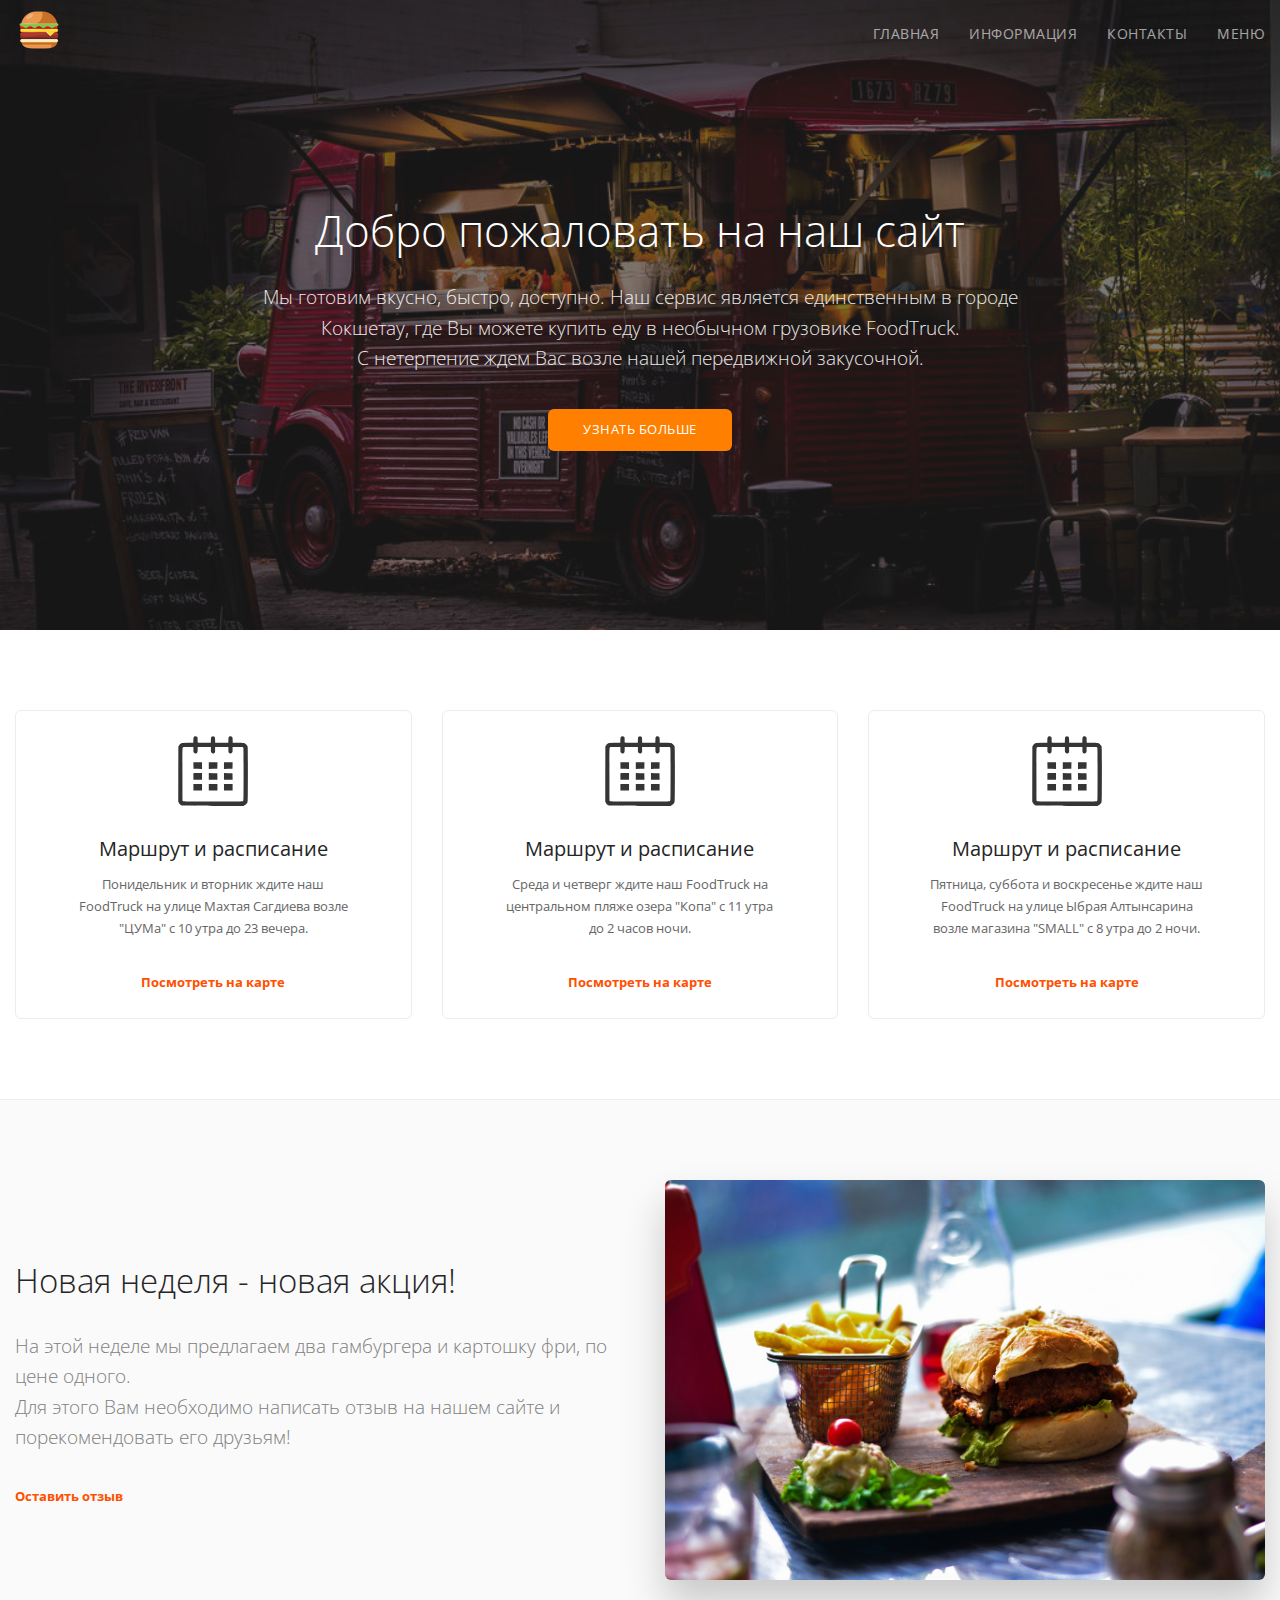
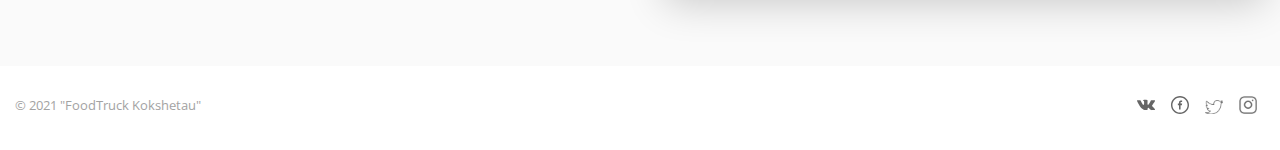
<file: index.html>
<!DOCTYPE html>
<html lang="ru">
<head>
	<meta charset="UTF-8">
	<meta name="viewport" content="width=device-width, initial-scale=1.0">
	<title>FoodTruck Kokshetau</title>
	<link rel="stylesheet" href="css/main.css">
	<link rel="preconnect" href="https://fonts.gstatic.com">
	<link href="https://fonts.googleapis.com/css2?family=Open+Sans:wght@300;400;700&display=swap" rel="stylesheet">
</head>
<body>
	<!--Шапка сайта-->
	<header class="navbar">
		<div class="container">
			<a href="index.html" class="navbar-brand">
				<img src="img/burger_48.ico" alt="FoodTruck|Home">
			</a>
			<nav class="navbar-nav">
				<ul>
					<li>
						<a href="index.html">Главная</a>
					</li>
					<li>
						<a href="infor.html">Информация</a>
					</li>
					<li>
						<a href="contact.html">Контакты</a>
					</li>
					<li>
						<a href="menu.html">Меню</a>
					</li>
				</ul>
			</nav>
		</div>
	</header>

<!--Основной контент-->
	<main> 
		<!--Начальная секция-->

		<section class="hero" style="background-image: url('img/food_truck.jpg')">
			<div class="container">
				<br><h1>Добро пожаловать на наш сайт</h1>
				<p class="lead">Мы готовим вкусно, быстро, доступно. Наш сервис является единственным в городе Кокшетау, где Вы можете купить еду в необычном грузовике FoodTruck.<br> С нетерпение ждем Вас возле нашей передвижной закусочной.</p>
				<a href="infor.html" class="btn btn-primary">Узнать больше</a>
			</div>
		</section>

		<!--Services-->
		<section class="section-padding">
			<div class="container">
				<div class="services">

					<div class="service-col">
						<div class="service">
							<img src="img/calendar.svg" alt="Calendar">
							<h4>Маршрут и расписание</h4>
							<p>Понидельник и вторник ждите наш FoodTruck на улице Махтая Сагдиева возле "ЦУМа" с 10 утра до 23 вечера.</p>
							<a href="https://yandex.kz/maps/20809/kokshetau/?ll=69.376004%2C53.283775&mode=routes&rtext=53.283761%2C69.375563~53.283949%2C69.374985&rtt=auto&ruri=~&z=18.18">Посмотреть на карте</a>
						</div>
					</div>

					<div class="service-col">
						<div class="service">
							<img src="img/calendar.svg" alt="Calendar">
							<h4>Маршрут и расписание</h4>
							<p>Среда и четверг ждите наш FoodTruck на центральном пляже озера "Копа" с 11 утра до 2 часов ночи.</p>
							<a href="https://yandex.kz/maps/org/76109335514/?ll=69.376911%2C53.290939&mode=search&sctx=ZAAAAAgBEAAaKAoSCRUcXhCR6kpAEcB2cn7xEElAEhIJRpG995rGS0ARphbfiqPXNkAoCjgAQMmiAUgBVc3MzD5qAmt6cACdAc3MTD2gAQCoAQC9AaADCmTCAQbal%2BHDmwLqAQDyAQD4AQCCAjDRhtC10L3RgtGA0LDQu9GM0L3Ri9C5INC%2F0LvRj9C2INC60L7QutGI0LXRgtCw0YOKAgA%3D&sll=69.376911%2C53.290939&sspn=0.014041%2C0.005367&text=центральный%20пляж%20кокшетау&z=16.35">Посмотреть на карте</a>
						</div>
					</div>

					<div class="service-col">
						<div class="service">
							<img src="img/calendar.svg" alt="Calendar">
							<h4>Маршрут и расписание</h4>
							<p>Пятница, суббота и воскресенье ждите наш FoodTruck на улице Ыбрая Алтынсарина возле магазина "SMALL" с 8 утра до 2 ночи.</p>
							<a href="https://yandex.kz/maps/org/1758164447/?from=tabbar&ll=69.413110%2C53.279607&mode=search&sctx=ZAAAAAgBEAAaKAoSCdmWAWcpWFFAEQMmcOtupEpAEhIJb72mBwWlyD8RuqC%2BZU6XvT8oCjgAQMmiAUgBVc3MzD5qAmt6cACdAc3MTD2gAQCoAQC9AahgQDfCAQXf663GBuoBAPIBAPgBAIICLXNtYWxsINGB0YPQv9C10YDQvNCw0YDQutC10YIg0LrQvtC60YjQtdGC0LDRg4oCAA%3D%3D&sll=69.413110%2C53.279607&source=serp_navig&sspn=0.005944%2C0.002273&text=small%20супермаркет%20кокшетау&z=17.59">Посмотреть на карте</a>
						</div>
					</div>

				</div>
			</div>
		</section>

		<!--Split section-->
		<section class="section-padding section-grey">
			<div class="container">
				<div class="split-section">
					<div class="split-section__text">
						<h2>Новая неделя - новая акция!</h2>
						<p class="lead">На этой неделе мы предлагаем два гамбургера и картошку фри, по цене одного. <br> Для этого Вам необходимо написать отзыв на нашем сайте и порекомендовать его друзьям!</p>
						<a href="contact.html">Оставить отзыв</a>
					</div>
					<div class="split-section__image">
						<img src="img/food.jpeg" alt="Burger" class="img-shadow img-rounded">
					</div>
				</div>
			</div>
		</section> 

	</main>

<!--Подвал-->
<footer>
	<div class="container">
		<div class="footer-row">
			<small class="footer-copyright">© 2021 "FoodTruck Kokshetau"</small>
				<ul class="footer-social">
					<li>
						<a href="#">
							<img src="img/vk.svg" alt="WebDev on VK" >
						</a>
					</li>
					<li>
						<a href="#">
							<img src="img/fc.svg" alt="WebDev on Facebook" >
						</a>
					</li>
					<li>
						<a href="#">
							<img src="img/twiter.png" alt="WebDev on Twiter" >
						</a>
					</li>
					<li>
						<a href="#">
							<img src="img/instagram.png" alt="WebDev on Instagram" >
						</a>
					</li>
				</ul>
		</div>
	</div>
</footer>

</body>
</html>
</file>
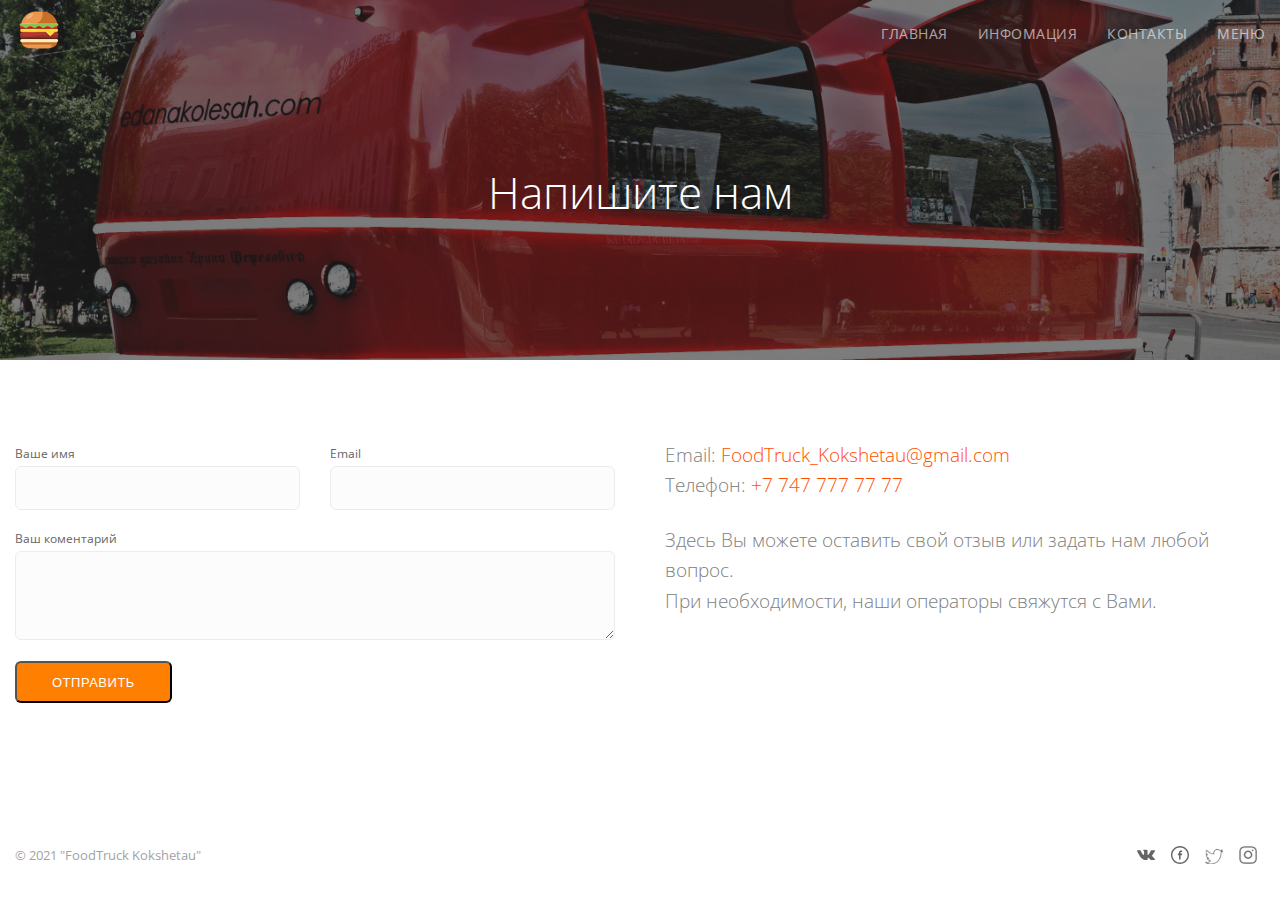
<file: contact.html>
<!DOCTYPE html>
<html lang="ru">
<head>
	<meta charset="UTF-8">
	<meta name="viewport" content="width=device-width, initial-scale=1.0">
	<title>FoodTruck Kokshetau</title>
	<link rel="stylesheet" href="css/main.css">
	<link rel="preconnect" href="https://fonts.gstatic.com">
	<link href="https://fonts.googleapis.com/css2?family=Open+Sans:wght@300;400;700&display=swap" rel="stylesheet">
</head>
<body>
	<!--Шапка сайта-->
	<header class="navbar">
		<div class="container">
			<a href="index.html" class="navbar-brand">
				<img src="img/burger_48.ico" alt="FoodTruck|Home">
			</a>
			<nav class="navbar-nav">
				<ul>
					<li>
						<a href="index.html">Главная</a>
					</li>
					<li>
						<a href="infor.html">Инфомация</a>
					</li>
					<li>
						<a href="contact.html">Контакты</a>
					</li>
					<li>
						<a href="menu.html">Меню</a>
					</li>
				</ul>
			</nav>
		</div>
	</header>

<!--Основной контент-->
	<main> 
		<!--Начальная секция-->

		<section class="hero hero-sm" style="background-image: url('img/danger.jpg')">
			<div class="container">
				<br><h1 class="mb-0">Напишите нам</h1>
			</div>
		</section>


    <!-- Form and text  Contact us-->
    <section class="section-padding">
      <div class="container">
        <div class="contact-form">
          <div class="contact-form__form">
            <form action="#" class="form-layout">
              <div class="form-col-50">
                <label for="contact-name">Ваше имя</label>
                <input type="text" class="form-control" name="contact-name" id="contact-name">
              </div>
              <div class="form-col-50">
                <label for="contact-email">Email</label>
                <input type="email" class="form-control" name="contact-email" id="contact-email">
              </div>
              <div class="form-col">
                <label for="contact-message">Ваш коментарий</label>
                <textarea class="form-control"
                          name="contact-message"
                          id="contact-message"
                          rows="4"></textarea>
              </div>
              <div class="form-col">
                <button class="btn btn-primary" type="submit">
                  Отправить
                </button>
              </div>
            </form>
          </div>
          <div class="contact-form__info">
            <p class="lead">Email: <a href="FoodTruck_Kokshetau@gmail.com">FoodTruck_Kokshetau@gmail.com</a></p>
            <p class="lead">Телефон: <a href="tel:+77477777777">+7 747 777 77 77</a></p>
            <br>
            <p class="lead">Здесь Вы можете оставить свой отзыв или задать нам любой вопрос.</p>
            <p class="lead"> При необходимости, наши операторы свяжутся с Вами.</p>
          </div>
        </div>
      </div>
    </section>

	</main>


<!--Подвал-->
<footer>
	<div class="container">
		<div class="footer-row">
			<small class="footer-copyright">© 2021 "FoodTruck Kokshetau"</small>
				<ul class="footer-social">
					<li>
						<a href="#">
							<img src="img/vk.svg" alt="WebDev on VK" >
						</a>
					</li>
					<li>
						<a href="#">
							<img src="img/fc.svg" alt="WebDev on Facebook" >
						</a>
					</li>
					<li>
						<a href="#">
							<img src="img/twiter.png" alt="WebDev on Twiter" >
						</a>
					</li>
					<li>
						<a href="#">
							<img src="img/instagram.png" alt="WebDev on Instagram" >
						</a>
					</li>
				</ul>
		</div>
	</div>
</footer>

</body>
</html>
</file>
<file: css/main.css>
*,h1,h2,h3,h4,h5,h6,p,ul,a { /* сброс авто растановки элементов в браузере*/
	margin: 0;
	padding: 0;
}

*,
*:before,
*:after {
	box-sizing: border-box;
}

html, body {
	overflow-x: hidden;
}

body {
	font-family: "Open Sans", sans-serif;
	font-size: 15px;
	line-height: 1.6;
	color: #666;

/*footer static*/
	display: flex;
	flex-direction: column;
	min-height: 100vh;
}

/*Contact form section*/
.contact-form {
	display: flex;
	flex-wrap: wrap;
	margin-left: -25px;
	margin-right: -25px;
}

.contact-form__info,
.contact-form__form {
	padding-right: 25px;
	padding-left: 25px;
}

.contact-form__info {
	order: -1; /*Dlay mobile (txt na verh)*/
	margin-bottom: 30px;
}

@media (min-width: 768px) {
	.contact-form__info,
	.contact-form__form {
		max-width: 50%;
		width: 100%;
	}

	.contact-form__info {
		order: initial; /*Dlay planshetov (txt na verh)*/
		margin-bottom: 0px;
	}
}

/*Form*/
.form-control {
	width: 100%;
	font-size: 16px;
	background-color: #fcfcfc;
	padding: 5px 15px;
	border-radius: 6px;
	border: 1px solid #ececec;
	-webkit-appearance: none; /*нужен для того чтобы инпут не наследовал стили браузеров*/
}

.form-control:not(textarea) {
	height: 44px;
}

textarea.form-control {
	padding-top: 10px;
}

.form-layout {
	display: flex;
	flex-wrap: wrap;
	margin-left: -15px;
	margin-right: -15px;
}

[class*='form-col'] { /*выбираем все записи у которых название классов form-col*/
	width: 100%;
	padding-left: 15px;
	padding-right: 15px;
	margin-bottom: 15px;
}

@media (min-width: 768px) {
	.form-col-50 {
		max-width: 50%;
		width: 100%;
	}
}

main {
	flex: 1;
}

a {
	color: #ff4f00;/*цвет линка(ссылок)*/
	text-decoration: none;/*подчеркиание линка*/
	transition: all .3s ease;
}

a:not(.btn):hover {
	color: #FFA500;
}

p + a:not(.btn) { /*стиль для линка после параграфа*/
	font-size: 13px;
	font-weight: 700;
}

h1,h2,h3,h4,h5,h6 {
	line-height: 1.25;
	font-weight: 300;
	color: #252525;
}

h1 {
	font-size: 34px;
}

h2 {
	font-size: 28px;
}

h3 {
	font-size: 22px;
}

h4 {
	font-size: 18px;
}

@media (min-width: 992px) {
	h1 {
	font-size: 44px;
	}

	h2 {
	font-size: 33px;
	}

	h3 {
	font-size: 26px;
	}

	h4 {
	font-size: 20px;
	}
}

img {
	max-width: 100%;
}

label {
	display: inline-block;
	font-size: 12px;
	color: #666666;
	margin-bottom: 3px;
}

textarea {
	max-width: 100%;
	min-width: 100%;
	max-height: 200px;
	min-height: 50px;
}

/*Универсальные Глобальные классы*/
.container {
	max-width: 1280px;
	width: 100%; /*ширина контента*/
	margin: 0 auto; /*с лева и с право по 0*/
	padding-right: 15px;
	padding-left: 15px;
}

.lead {
	font-size: 16px;
	color: #808080;
	font-weight: 300;
}

@media (min-width: 992px) {
	.lead {
		font-size: 19px;
	}
}

.section-padding { /*Отступы снизу и сверху секции расписание */
	padding-top: 80px;
	padding-bottom: 80px;
}

.section-grey {
	border-top: 1px solid #ededed;
	background-color: #fafafa;
}

.img-shadow {
	box-shadow: 0 23px 40px rgba(0, 0, 0, .2);
}

.img-rounded {
	border-radius: 6px;
}

.mb-0{
	margin-bottom: 0 !important;
}

/*btn*/
.btn {
	display: inline-flex;
	align-items: center;
	justify-content: center;
	height: 42px;
	border-radius: 6px;
	padding: 5px 35px;
	transition: 0.1s linear;
}

.btn-primary {
	background-color: #ff8000;
	color: #fff;
	letter-spacing: .5px;
	text-transform: uppercase;
	font-size: 13px;
}

.btn-primary:hover {
	background-color: #FFA500;
	transform: translate3d(0, -2px, 0);
}

/*NavBar*/
.navbar {
	display: flex;
	align-items: center;
	position: absolute;
	left: 0;
	top: 0;
	width: 100%;
	height: 66px;
	z-index: 2;
}

.navbar > .container {
	display: flex;
	align-items: center;
	justify-content: center;
	flex-wrap: wrap;
}

.navbar-brand img {
	max-width: 160px;
}

.navbar-nav {
	margin-left: auto;
}

.navbar-nav ul {
	display: flex;
	list-style: none;
	margin-left: -15px;
	margin-right: -15px;
}

.navbar-nav li {
	padding-left: 15px;
	padding-right: 15px;
}

.navbar-nav li a {
	color: #fff;
	text-transform: uppercase;
	font-size: 14px;
	opacity: .6;
	letter-spacing: .5px;
	transition: opacity .3s ease;
}

.navbar-nav li a:hover {
	color: #ff8000;
	opacity: .9;
}

@media (max-width: 500px) {
	.navbar-brand {
		max-width: 100%;
		width: 100%;
		text-align: center;
		padding-top: 25px;
		margin-bottom: 10px;
	}
	.navbar-brand img {
		max-width: 130px;
	}
	.navbar-nav {
		margin: 0 auto;
	}
}

/*Начальная секция приветствия*/
.hero {
	position: relative;
	display: flex;
	align-items: center;
	min-height: 70vh;
	padding-top: 80px;
	padding-bottom: 80px;
	text-align: center;
	background-size: cover;
	background-position: center;
}

.hero.hero-sm {
	min-height: 40vh;
}

.hero:before {
	content: "";
	position: absolute;
	left: 0;
	top: 0;
	width: 100%;
	height: 100%;
	background-color: #252525;
	opacity: .6;
}

.hero .container {
	position: relative;
	max-width: 800px;
}

.hero h1 {
	margin-bottom: 24px;
	color: #fff;
}

.hero p {
	margin-bottom: 35px;
	font-weight: 300;
	opacity: .9;
	color: #fff;
}

/*Секция сервисов*/
.services {
	display: flex;
	align-items: center;
	flex-wrap: wrap;
	text-align: center;
	margin-left: -15px;
	margin-right: -15px;
}

/*Mobile adept*/
.service-col {
	max-width: 100%;
	width: 100%;
	padding-left: 15px;
	padding-right: 15px;
	margin-bottom: 30px;
}

.service {
	padding: 25px;
	border: 1px solid #ececec;
	border-radius: 6px;
}

.service img {
	max-width: 70px;
	margin-bottom: 24px;
}

.service h4 {
	font-weight: 400;
	margin-bottom: 12px;
}

.service p {
	max-width: 280px;
	margin: 0 auto 30px auto;
	font-size: 13px;
	line-height: 1.7;
}

@media (min-width: 768px) {
	.service-col {
		max-width: calc(100% / 3);
		width: 100%;
		margin-bottom: 0;
	}
}

/*Секция сплит (акция)*/
.split-section {
	display: flex;
	align-items: center;
	flex-wrap: wrap;
}

.split-section__image {
	order: -1;
	margin-bottom: 40px;
}

.split-section__image,
.split-section__text {
	max-width: 100%;
	width: 100%;
}

.split-section h2,
.split-section p {
	margin-bottom: 30px;
}

@media (min-width: 768px) {
	.split-section {
		margin-left: -25px;
		margin-right: -25px;
	}
	.split-section__image {
		order: initial;
		margin-bottom: 0;
	}
	.split-section__image,
	.split-section__text {
		max-width: 50%;
		width: 100%;
		padding-right: 25px;
		padding-left: 25px;
	}
}

/*подвал*/
.footer-row {
	display: flex;
	justify-content: space-between;
	padding-top: 30px;
	padding-bottom: 30px;
}

.footer-copyright {
	opacity: .6;
}

.footer-social {
	display: flex;
	list-style: none;
	align-items: center;
}

.footer-social li {
	padding-left: 8px;
	padding-right: 8px;
}

.footer-social a {
	opacity: .6;
}

.footer-social a:hover {
	opacity: 1;
}

.footer-social img {
	max-width: 18px;
}
</file>
